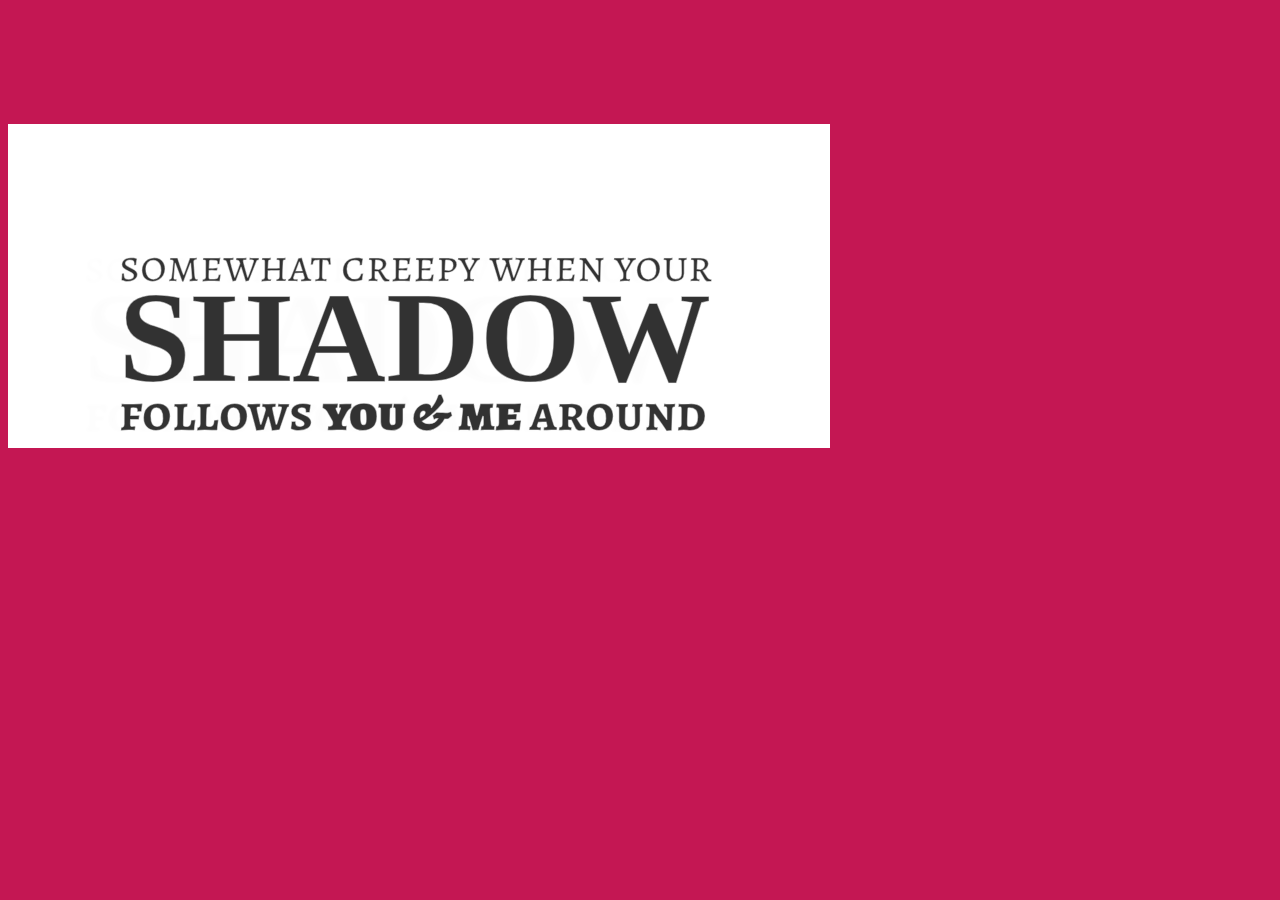
<file: Clean/index.html>
<!DOCTYPE html>
<html>
    <head>
        <meta charset="UTF-8">
        <meta name="google" value="notranslate">
        <link rel="stylesheet" href="index.css">
    </head>
    <title>CodePen - Dynamic text shadow based on cursor position</title>

    <body>
        <div class="m-section" id="spacer" style="width:100%; height: 100px; padding-bottom: 0px"></div>

        <div class="m-container" id="swivel" style="padding-top: 10px">
            <h1 id= "texts" style="text-shadow: rgba(0, 0, 1, 0.01) -35px 1px 3px;">
                <span class="top">
                    somewhat
                    <span class="">
                        creepy
                        when your
                    </span>
                </span>
                <div id="shadow" class="shadow">
                    SHADOW
                </div>
                <span class="bottom">
                    follows
                    <span class="us">
                        you &amp; me
                    </span>
                    around
                </span>
            </h1>
        </div> 

        <script src="//cdnjs.cloudflare.com/ajax/libs/jquery/2.1.3/jquery.min.js"></script>
        <script src="../demo/Particles,Velocity,Bower/velocity.min.js"></script>
        <script src="index.js"></script>
        <script>
            $(document).ready(function(){
                var $swivel = $('#swivel'),
                    $spacer = $('#spacer')
                lim = 0;

                $swivel
                    .velocity({
                        width: "100%",
                    }, {
                        duration: 2000, 
                    });
                
                $spacer
                    .delay(2000)
                    .velocity({
                    height: "0%",
                }, {
                    duration: 2000,
                });
                
//                $swivel
//                    .delay(1000)
//                    .velocity({
//                        paddingTop:"25px",
//                    }, {
//                        easing:"linear",
//                        duration: 2000, 
//                    });

            });
        </script>
    </body>
</html>
</file>
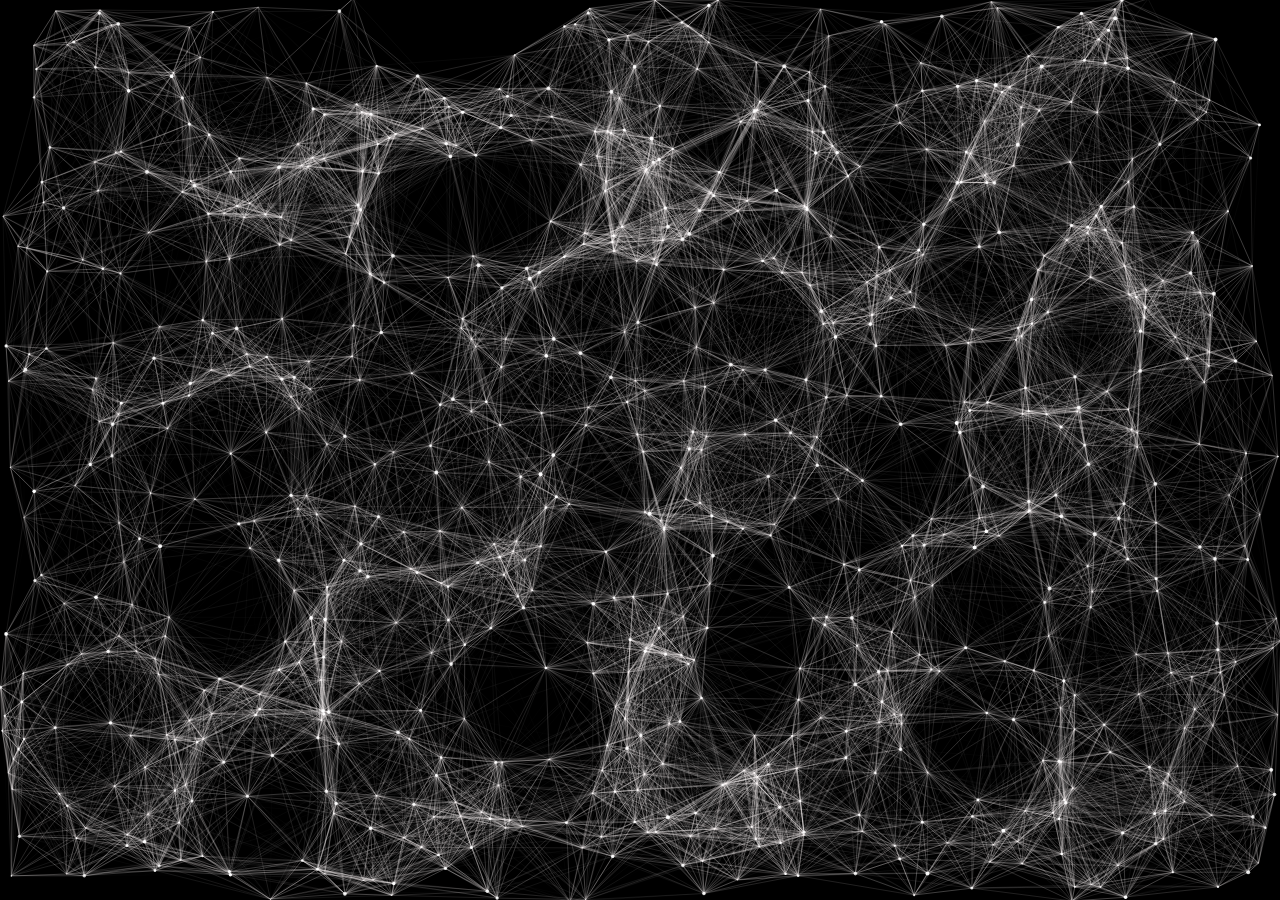
<file: demo/nets.html>
<!DOCTYPE html>
<html lang="en">
<head>
  <meta charset="utf-8">
  <title>particles.js</title>
  <meta name="description" content="particles.js is a lightweight JavaScript library for creating particles.">
  <meta name="author" content="Vincent Garreau" />
  <meta name="viewport" content="width=device-width, initial-scale=1.0, minimum-scale=1.0, maximum-scale=1.0, user-scalable=no">
  <link rel="stylesheet" media="screen" href="css/style.css">
</head>
<body>

<!-- particles.js container -->
<div id="particles-js"></div>

<!-- scripts -->
<script src="../particles.js"></script>
<script src="../app2.js"></script>

</body>
</html>
</file>
<file: Clean/index.css>
@import url("../demo/css/materialize.css")
@import url(http://fonts.googleapis.com/css?family=Open+Sans:800);
@import url(http://fonts.googleapis.com/css?family=Alegreya+SC:400,700,900);

body {
  background: #c41753;
  color: #323232;
  position: fixed;
  top: 0;
  right: 0;
  left: 0;
  bottom: 0;
  overflow: hidden;
}

.m-section {
		  z-index: 5;
	      height: calc(100% + 100px);
	      overflow: auto;
	      padding-top: 1rem;
	      padding-bottom: 1rem;
	      margin-left: 0;
	      margin-right: 0;                                                      
		  overflow-y: auto; 
		  box-shadow: none;
		  margin-bottom: 0px;
		 }

.m-container {
    position: relative; 
    font: 100 110% Old Standard TT;	
/*	left: 10vh;*/
	width: 50%;
	box-sizing: relative;
	justify-content: center;
	background-color: #FFFFFF;
}

h1 {
  width: 600px;
  margin: 100px auto;
  -moz-transform: translateZ(0);
  -ms-transform: translateZ(0);
  -webkit-transform: translateZ(0);
  transform: translateZ(0);
  text-shadow: 3px 3px 0px rgba(196, 23, 83, 0.1);
  -moz-transition: text-shadow 20ms;
  -o-transition: text-shadow 20ms;
  -webkit-transition: text-shadow 20ms;
  transition: text-shadow 20ms;
  -webkit-text-stroke: 1px rgba(242, 242, 242, 0.5);
}

h1 .top, h1 .bottom {
  font-family: 'Alegreya SC';
}

h1 .top {
  font-weight: 400;
  font-size: 46px;
}

h1 .bottom {
  font-size: 52px;
  font-weight: 700;
}

h1 .bottom .us {
  font-weight: 900;
}

h1 .shadow {
  font-size: 130px;
  font-family: 'Open Sans';
  line-height: 80px;
}

h1 .white {
  color: white;
}
</file>
<file: demo/css/style.css>
/* =============================================================================
   HTML5 CSS Reset Minified - Eric Meyer
   ========================================================================== */

html,body,div,span,object,iframe,h1,h2,h3,h4,h5,h6,p,blockquote,pre,abbr,address,cite,code,del,dfn,em,img,ins,kbd,q,samp,small,strong,sub,sup,var,b,i,dl,dt,dd,ol,ul,li,fieldset,form,label,legend,table,caption,tbody,tfoot,thead,tr,th,td,article,aside,canvas,details,figcaption,figure,footer,header,hgroup,menu,nav,section,summary,time,mark,audio,video{margin:0;padding:0;border:0;outline:0;font-size:100%;vertical-align:baseline;background:transparent}
body{line-height:1}
article,aside,details,figcaption,figure,footer,header,hgroup,menu,nav,section{display:block}
nav ul{list-style:none}
blockquote,q{quotes:none}
blockquote:before,blockquote:after,q:before,q:after{content:none}
a{margin:0;padding:0;font-size:100%;vertical-align:baseline;background:transparent;text-decoration:none}
mark{background-color:#ff9;color:#000;font-style:italic;font-weight:bold}
del{text-decoration:line-through}
abbr[title],dfn[title]{border-bottom:1px dotted;cursor:help}
table{border-collapse:collapse;border-spacing:0}
hr{display:block;height:1px;border:0;border-top:1px solid #ccc;margin:1em 0;padding:0}
input,select{vertical-align:middle}
li{list-style:none}


/* =============================================================================
   My CSS
   ========================================================================== */

/* ---- base ---- */

html,body{ 
	width:100%;
	height:100%;
	background:#111;
}

html{
  -webkit-tap-highlight-color: rgba(0, 0, 0, 0);
}

body{
  font:normal 75% Arial, Helvetica, sans-serif;
}

canvas{
  display:block;
  vertical-align:bottom;
}


/* ---- stats.js ---- */

.count-particles{
  background: #000022;
  position: absolute;
  top: 48px;
  left: 0;
  width: 80px;
  color: #13E8E9;
  font-size: .8em;
  text-align: left;
  text-indent: 4px;
  line-height: 14px;
  padding-bottom: 2px;
  font-family: Helvetica, Arial, sans-serif;
  font-weight: bold;
}

.js-count-particles{
  font-size: 1.1em;
}

#stats,
.count-particles{
  -webkit-user-select: none;
  margin-top: 5px;
  margin-left: 5px;
}

#stats{
  border-radius: 3px 3px 0 0;
  overflow: hidden;
}

.count-particles{
  border-radius: 0 0 3px 3px;
}


/* ---- particles.js container ---- */

#particles-js{
  width: 100%;
  height: 100%;
  background-color: #000;
  background-image: url('');
  background-size: cover;
  background-position: 50% 50%;
  background-repeat: no-repeat;
}
</file>
